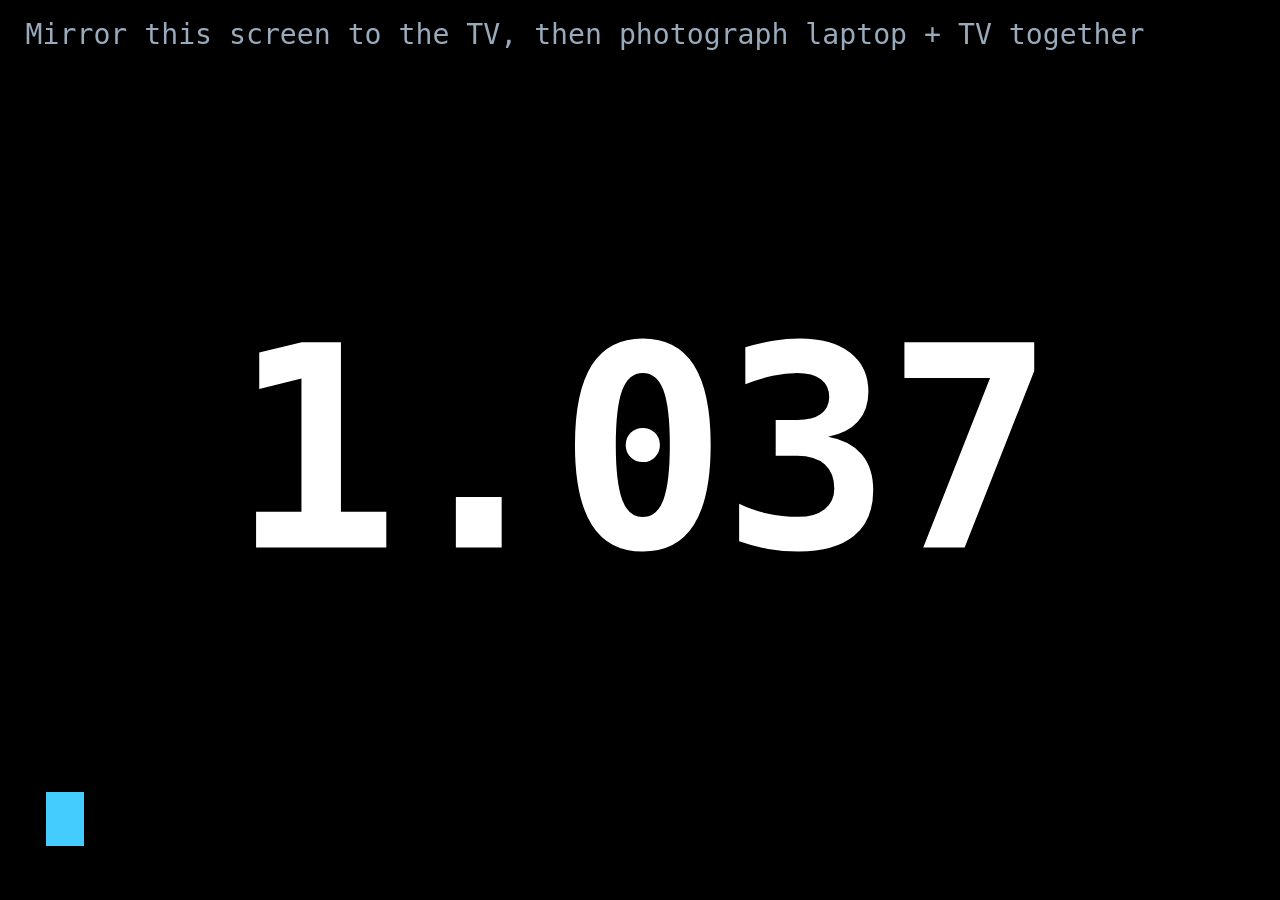
<file: tools/lagtest.html>
<!DOCTYPE html>
<html>
<head>
<meta charset="utf-8">
<meta name="viewport" content="width=device-width, initial-scale=1">
<title>Lag test</title>
<style>
  html, body { margin: 0; height: 100%; background: #000; color: #fff; font-family: monospace; overflow: hidden; }
  #t { position: absolute; top: 50%; left: 50%; transform: translate(-50%, -50%); font-size: 22vw; font-weight: bold; letter-spacing: -0.02em; }
  #bar { position: absolute; left: 0; bottom: 6vh; height: 6vh; width: 3vw; background: #4cf; }
  #hint { position: absolute; top: 2vh; left: 2vw; font-size: 2.2vw; color: #9ab; }
</style>
</head>
<body>
<div id="hint">Mirror this screen to the TV, then photograph laptop + TV together</div>
<div id="t">0.000</div>
<div id="bar"></div>
<script>
  var t = document.getElementById('t'), bar = document.getElementById('bar');
  var start = performance.now();
  function frame(now) {
    var ms = Math.floor(now - start) % 100000;
    t.textContent = (ms / 1000).toFixed(3);
    bar.style.left = ((ms % 1000) / 1000 * 97) + 'vw';
    requestAnimationFrame(frame);
  }
  requestAnimationFrame(frame);
  document.addEventListener('click', function () {
    var el = document.documentElement;
    (el.requestFullscreen || el.webkitRequestFullscreen || function () {}).call(el);
  });
</script>
</body>
</html>
</file>
